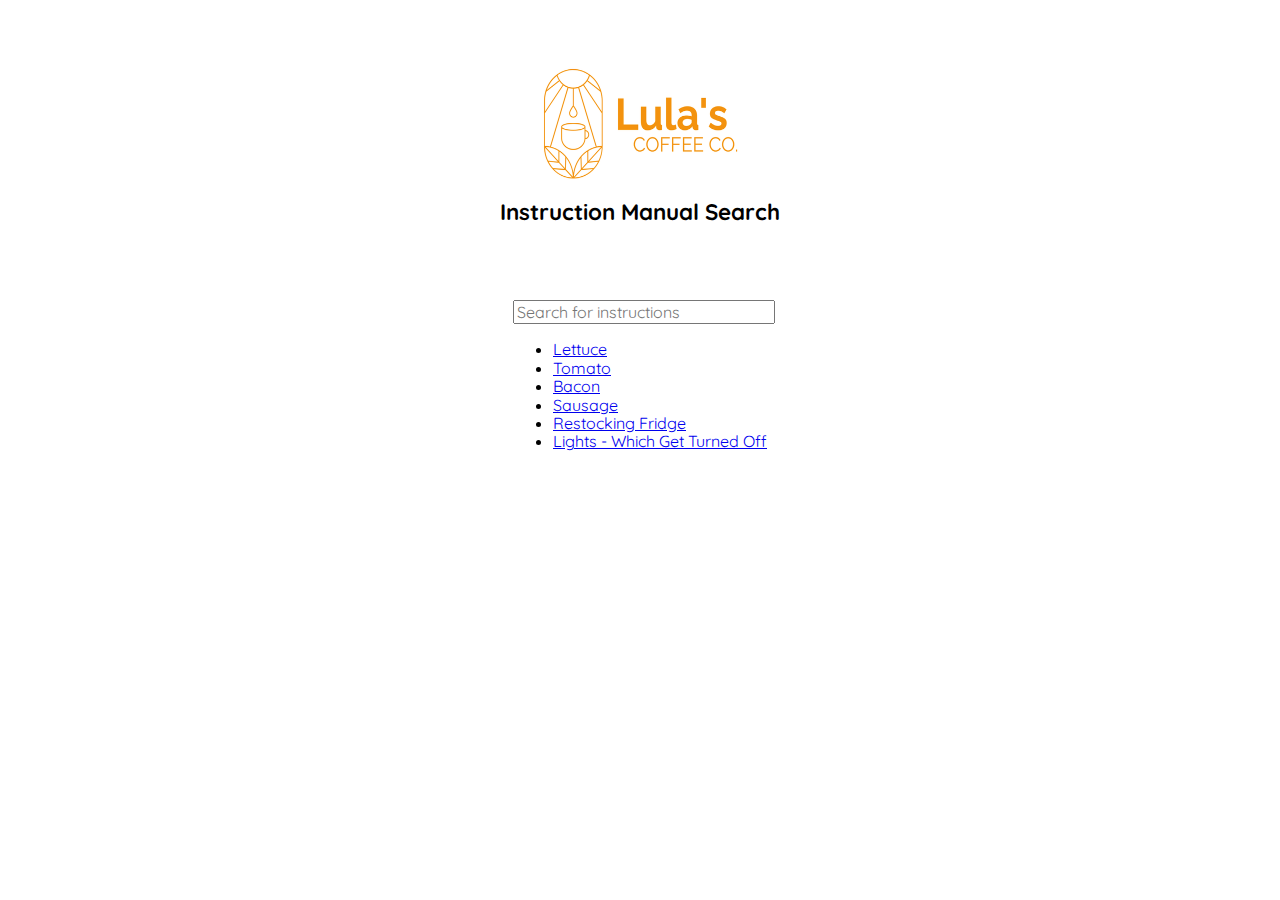
<file: index.html>
<!--HTML5 Boilerplate found here: https://www.freecodecamp.org/news/basic-html5-template-boilerplate-code-example/-->
<!DOCTYPE html>
<html lang="en">

<head>
  <meta charset="UTF-8">
  <meta name="viewport" content="width=device-width, initial-scale=1.0">
  <meta http-equiv="X-UA-Compatible" content="ie=edge">
  <title>Lula's Process Documentation Manual Search</title>
  <link rel="preconnect" href="https://fonts.googleapis.com">
  <link rel="preconnect" href="https://fonts.gstatic.com" crossorigin>
  <link href="https://fonts.googleapis.com/css2?family=Fira+Sans&family=Lora:wght@400;600;700&family=Montserrat:wght@400;700&family=Permanent+Marker&family=Quicksand&display=swap" rel="stylesheet">
  <link rel="stylesheet" href="css/normalize.css">
  <link rel="stylesheet" href="css/main.css">
  <script src="script.js"></script>
</head>

<body>
  

 
  <header>
   <img src="Transparent pms137_1670558985.webp" alt="Lula's logo">
   <h1>Instruction Manual Search</h1>
  </header>

  <main>
    <input type="text" id="myInput" onkeyup="myFunction()" placeholder="Search for instructions" title="Search for instructions">

    <ul id="searchList">
        <li><a href="instruction-pages/lettuce.html">Lettuce</a></li>
        <li><a href="#">Tomato</a></li>
        <li><a href="#">Bacon</a></li>
        <li><a href="instruction-pages/sausage.html">Sausage</a></li>
        <li><a href="#">Restocking Fridge</a></li>
        <li><a href="instruction-pages/lights-turned-off.html">Lights - Which Get Turned Off</a></li>
    </ul>
  </main>

  <footer>

  
  </footer>
</body>

</html>
</file>
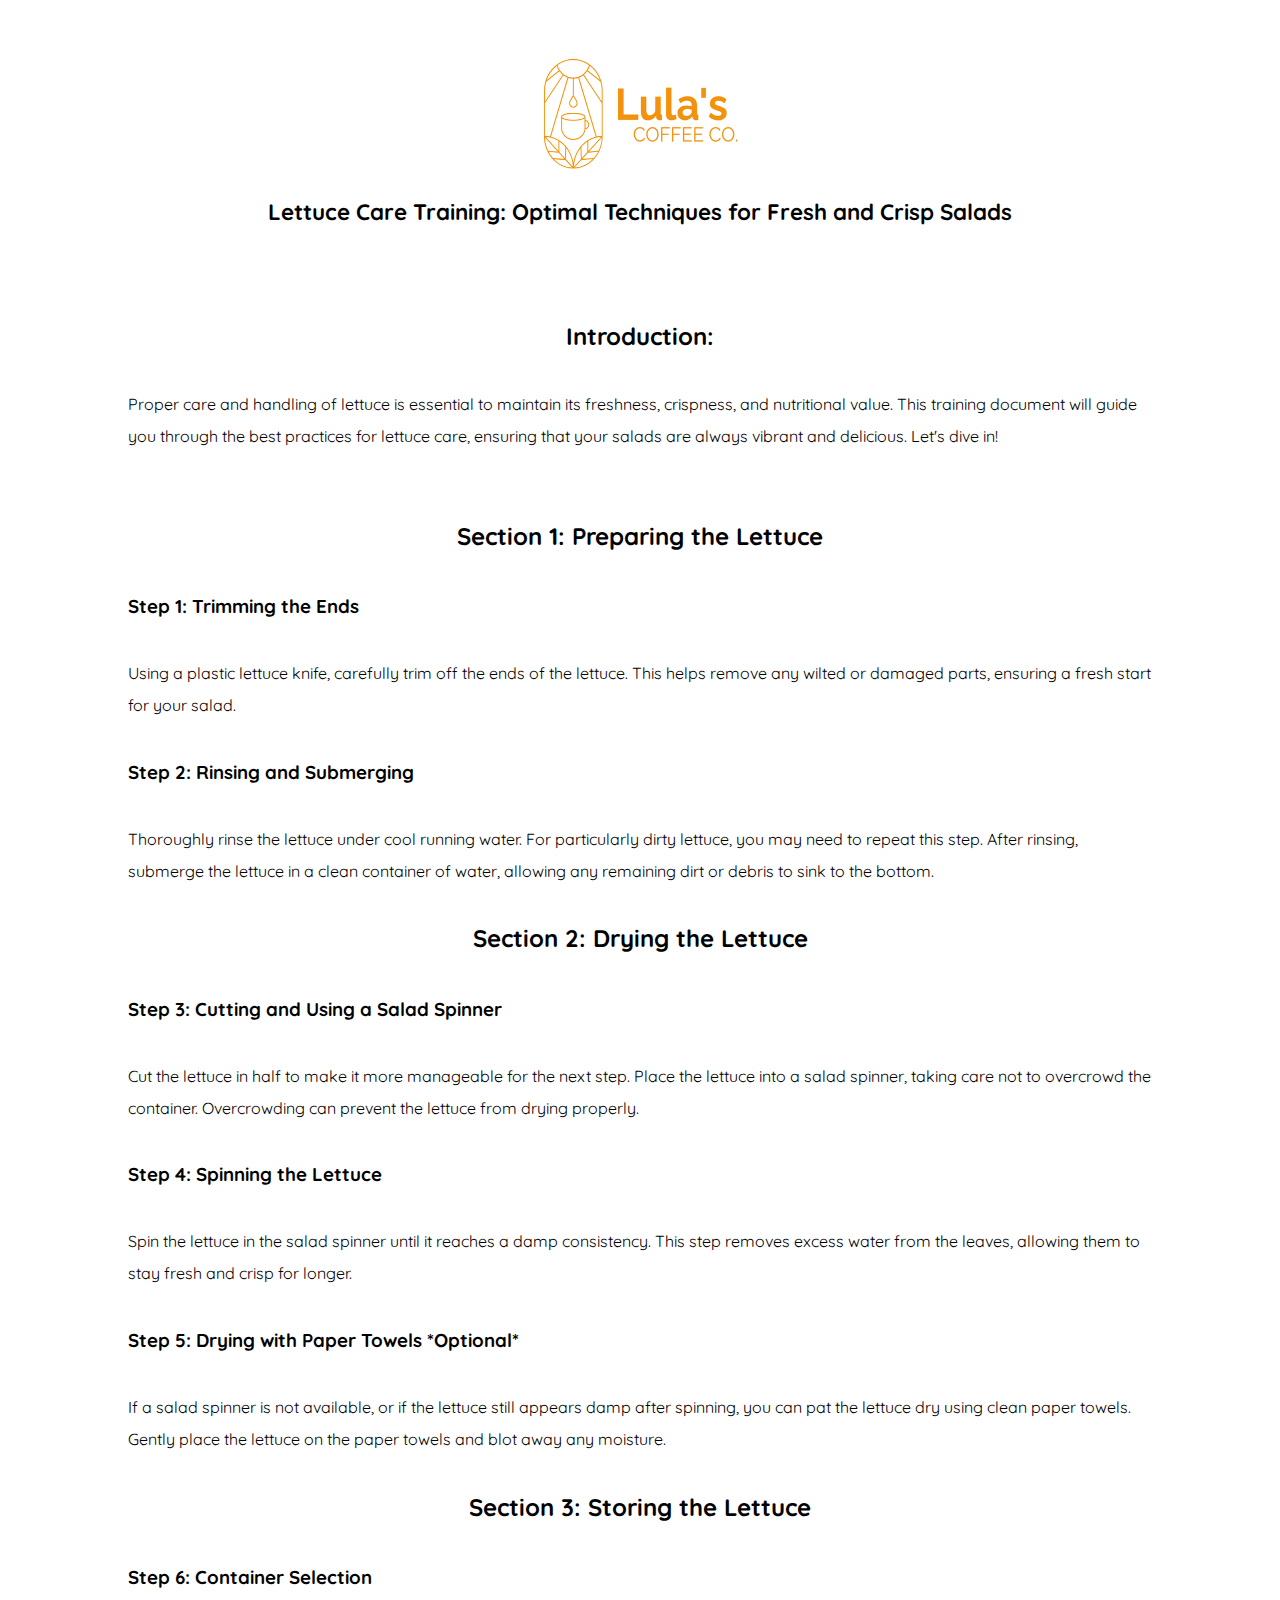
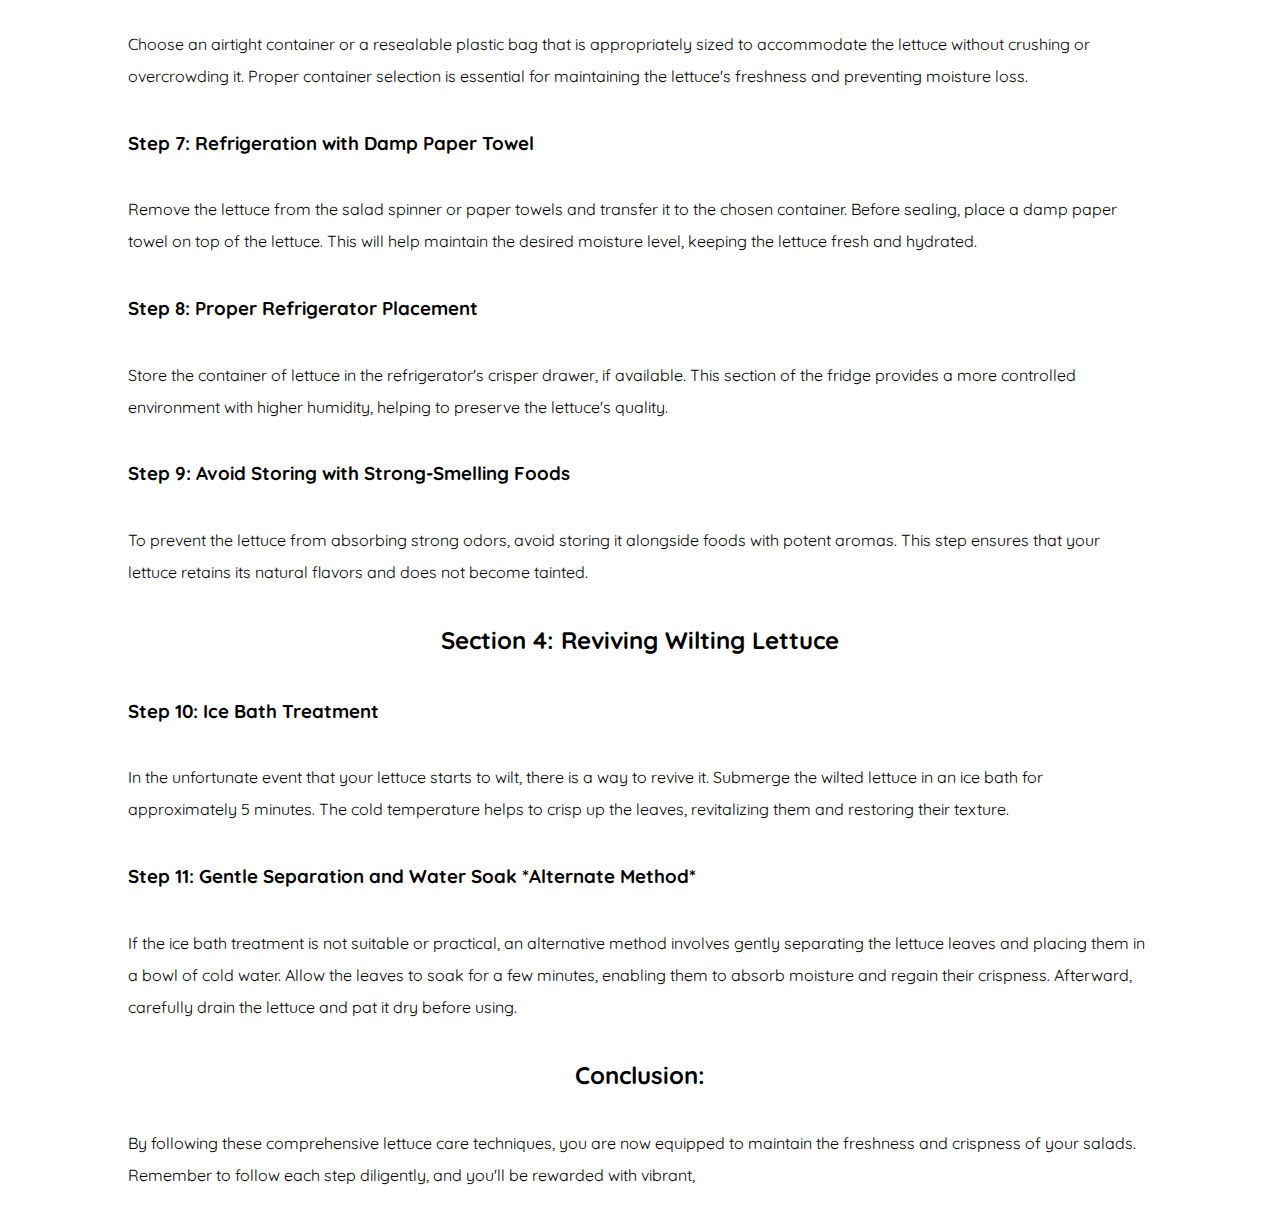
<file: instruction-pages/lettuce.html>
<!DOCTYPE html>
<html lang="en">

<head>
  <meta charset="UTF-8">
  <meta name="viewport" content="width=device-width, initial-scale=1.0">
  <meta http-equiv="X-UA-Compatible" content="ie=edge">
  <title>Lula's Process Documentation Manual Search</title>
  <link rel="preconnect" href="https://fonts.googleapis.com">
  <link rel="preconnect" href="https://fonts.gstatic.com" crossorigin>
  <link href="https://fonts.googleapis.com/css2?family=Fira+Sans&family=Lora:wght@400;600;700&family=Montserrat:wght@400;700&family=Permanent+Marker&family=Quicksand&display=swap" rel="stylesheet">
  <link rel="stylesheet" href="../css/normalize.css">
  <link rel="stylesheet" href="../css/main.css">
  <script src="../script.js"></script>
</head>
<div class = "lettuce">
  <header>
    <a href="../index.html"><img src="../Transparent pms137_1670558985.webp" alt="Lula's logo"></a>
<h1>Lettuce Care Training: Optimal Techniques for Fresh and Crisp Salads</h1>
</header>
<h2>Introduction:</h2>
<p>Proper care and handling of lettuce is essential to maintain its freshness, crispness, and nutritional value. This training document will guide you through the best practices for lettuce care, ensuring that your salads are always vibrant and delicious. Let's dive in!
</p>
<br>
<h2>Section 1: Preparing the Lettuce</h2>
<h3>Step 1: Trimming the Ends</h3>
<p>Using a plastic lettuce knife, carefully trim off the ends of the lettuce. This helps remove any wilted or damaged parts, ensuring a fresh start for your salad.</p>
<h3>Step 2: Rinsing and Submerging</h3>
<p>Thoroughly rinse the lettuce under cool running water. For particularly dirty lettuce, you may need to repeat this step. After rinsing, submerge the lettuce in a clean container of water, allowing any remaining dirt or debris to sink to the bottom.</p>
<h2>Section 2: Drying the Lettuce</h2>
<h3>Step 3: Cutting and Using a Salad Spinner</h3>
<p>Cut the lettuce in half to make it more manageable for the next step. Place the lettuce into a salad spinner, taking care not to overcrowd the container. Overcrowding can prevent the lettuce from drying properly.</p>
<h3>Step 4: Spinning the Lettuce</h3>
<p>Spin the lettuce in the salad spinner until it reaches a damp consistency. This step removes excess water from the leaves, allowing them to stay fresh and crisp for longer.
</p>
<h3>Step 5: Drying with Paper Towels *Optional*</h3>
<p>If a salad spinner is not available, or if the lettuce still appears damp after spinning, you can pat the lettuce dry using clean paper towels. Gently place the lettuce on the paper towels and blot away any moisture.</p>
<h2>Section 3: Storing the Lettuce</h2>
<h3>Step 6: Container Selection</h3>
<p>Choose an airtight container or a resealable plastic bag that is appropriately sized to accommodate the lettuce without crushing or overcrowding it. Proper container selection is essential for maintaining the lettuce's freshness and preventing moisture loss.</p>
<h3>Step 7: Refrigeration with Damp Paper Towel</h3>
<p>Remove the lettuce from the salad spinner or paper towels and transfer it to the chosen container. Before sealing, place a damp paper towel on top of the lettuce. This will help maintain the desired moisture level, keeping the lettuce fresh and hydrated.</p>
<h3>Step 8: Proper Refrigerator Placement</h3>
<p>Store the container of lettuce in the refrigerator's crisper drawer, if available. This section of the fridge provides a more controlled environment with higher humidity, helping to preserve the lettuce's quality.</p>
<h3>Step 9: Avoid Storing with Strong-Smelling Foods</h3>
<p>To prevent the lettuce from absorbing strong odors, avoid storing it alongside foods with potent aromas. This step ensures that your lettuce retains its natural flavors and does not become tainted.</p>
<h2>Section 4: Reviving Wilting Lettuce</h2>
<h3>Step 10: Ice Bath Treatment</h3>
<p>In the unfortunate event that your lettuce starts to wilt, there is a way to revive it. Submerge the wilted lettuce in an ice bath for approximately 5 minutes. The cold temperature helps to crisp up the leaves, revitalizing them and restoring their texture.</p>
<h3>Step 11: Gentle Separation and Water Soak *Alternate Method*</h3>
<p>If the ice bath treatment is not suitable or practical, an alternative method involves gently separating the lettuce leaves and placing them in a bowl of cold water. Allow the leaves to soak for a few minutes, enabling them to absorb moisture and regain their crispness. Afterward, carefully drain the lettuce and pat it dry before using.</p>
<h2>Conclusion:</h2>
<p>By following these comprehensive lettuce care techniques, you are now equipped to maintain the freshness and crispness of your salads. Remember to follow each step diligently, and you'll be rewarded with vibrant,</p>
</div>
</file>
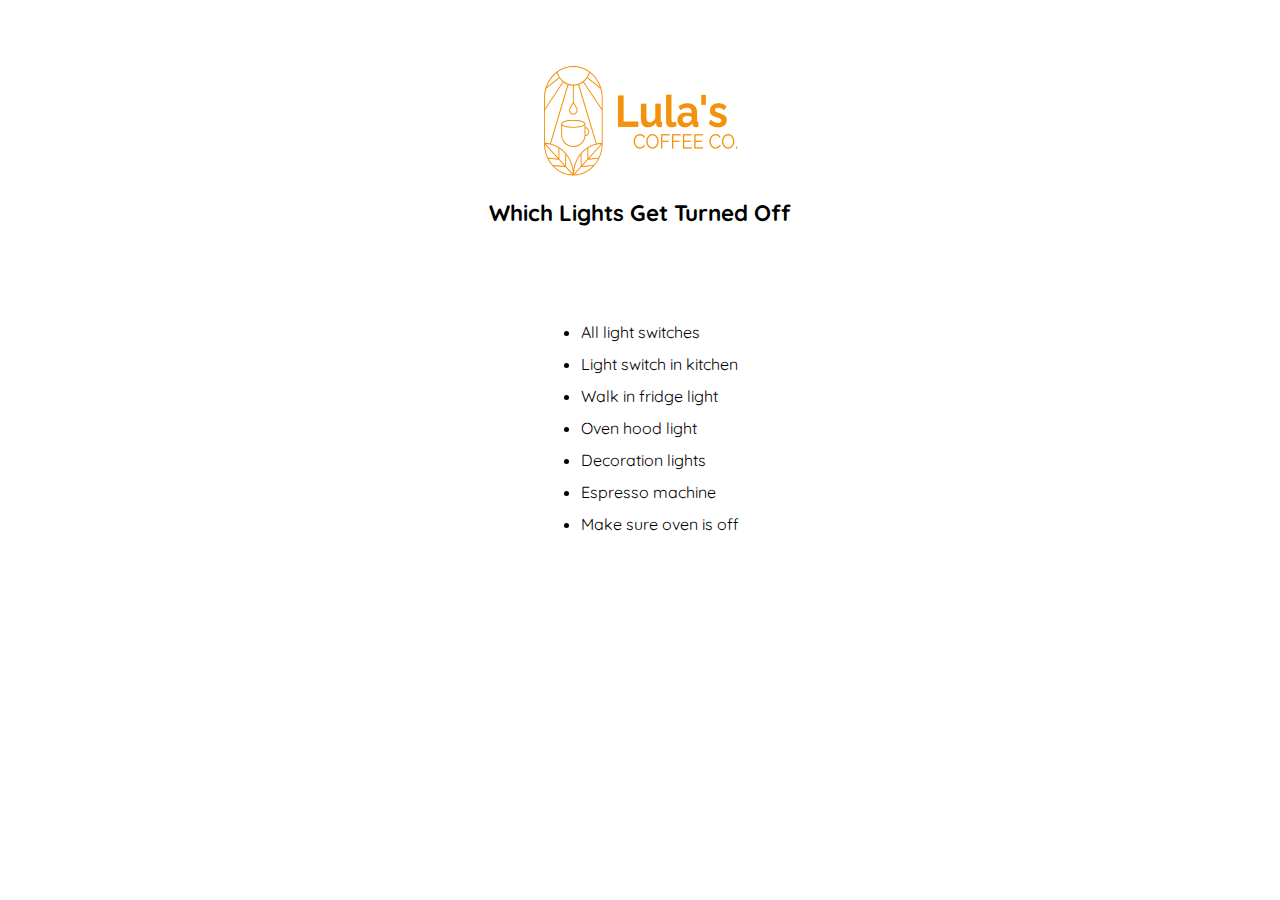
<file: instruction-pages/lights-turned-off.html>
<!DOCTYPE html>
<html lang="en">

<head>
  <meta charset="UTF-8">
  <meta name="viewport" content="width=device-width, initial-scale=1.0">
  <meta http-equiv="X-UA-Compatible" content="ie=edge">
  <title>Lula's Process Documentation Manual Search</title>
  <link rel="preconnect" href="https://fonts.googleapis.com">
  <link rel="preconnect" href="https://fonts.gstatic.com" crossorigin>
  <link href="https://fonts.googleapis.com/css2?family=Fira+Sans&family=Lora:wght@400;600;700&family=Montserrat:wght@400;700&family=Permanent+Marker&family=Quicksand&display=swap" rel="stylesheet">
  <link rel="stylesheet" href="../css/normalize.css">
  <link rel="stylesheet" href="../css/main.css">
  <script src="../script.js"></script>
</head>
<div class = "lights-turned-off">
  <header>
<a href="../index.html"><img src="../Transparent pms137_1670558985.webp" alt="Lula's logo"></a>
<h1>Which Lights Get Turned Off</h1>
</header>
<ul>
  <li>All light switches</li>
  <li>Light switch in kitchen</li>
  <li>Walk in fridge light</li>
  <li>Oven hood light</li>
  <li>Decoration lights</li>
  <li>Espresso machine</li>
  <li>Make sure oven is off</li>
</ul>


</div>
</file>
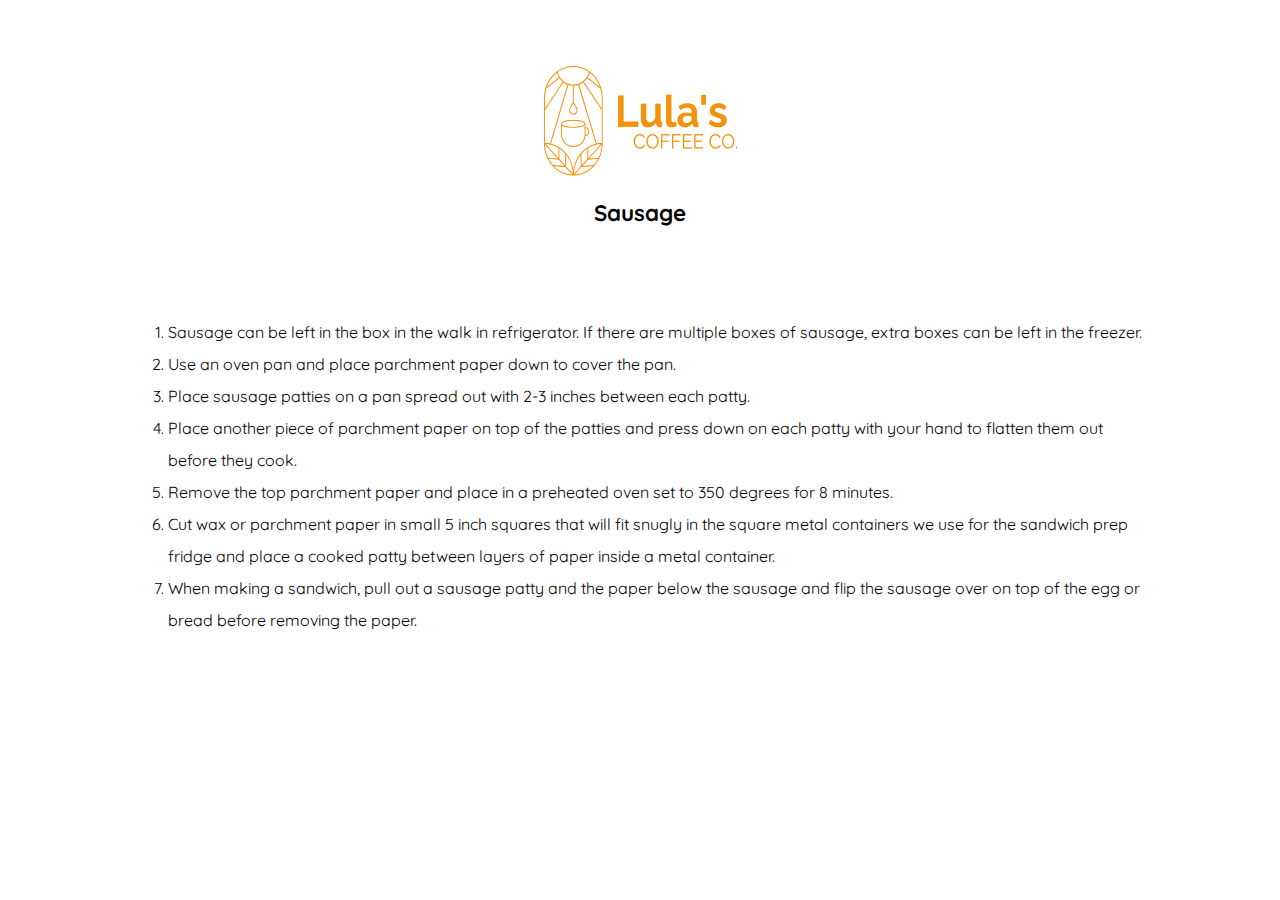
<file: instruction-pages/sausage.html>
<!DOCTYPE html>
<html lang="en">

<head>
  <meta charset="UTF-8">
  <meta name="viewport" content="width=device-width, initial-scale=1.0">
  <meta http-equiv="X-UA-Compatible" content="ie=edge">
  <title>Lula's Process Documentation Manual Search</title>
  <link rel="preconnect" href="https://fonts.googleapis.com">
  <link rel="preconnect" href="https://fonts.gstatic.com" crossorigin>
  <link href="https://fonts.googleapis.com/css2?family=Fira+Sans&family=Lora:wght@400;600;700&family=Montserrat:wght@400;700&family=Permanent+Marker&family=Quicksand&display=swap" rel="stylesheet">
  <link rel="stylesheet" href="../css/normalize.css">
  <link rel="stylesheet" href="../css/main.css">
  <script src="../script.js"></script>
</head>
<div class = "sausage">
  <header>
    <a href="../index.html"><img src="../Transparent pms137_1670558985.webp" alt="Lula's logo"></a>
<h1>Sausage</h1>
</header>
<ol>
  <li>Sausage can be left in the box in the walk in refrigerator. If there are multiple boxes of sausage, extra boxes can be left in the freezer.</li>
  <li>Use an oven pan and place parchment paper down to cover the pan.</li>
  <li>Place sausage patties on a pan spread out with 2-3 inches between each patty.</li>
  <li>Place another piece of parchment paper on top of the patties and press down on each
    patty with your hand to flatten them out before they cook.</li>
  <li>Remove the top parchment paper and place in a preheated oven set to 350 degrees for
    8 minutes.</li>
  <li>Cut wax or parchment paper in small 5 inch squares that will fit snugly in the square
    metal containers we use for the sandwich prep fridge and place a cooked patty between
    layers of paper inside a metal container.</li>
  <li>When making a sandwich, pull out a sausage patty and the paper below the sausage
    and flip the sausage over on top of the egg or bread before removing the paper.</li>
</ol>


</div>
</file>
<file: css/main.css>
html {
    color: #000000;
    background: #ffffff;
    font-size: 1em;
    font-family: 'Quicksand', sans-serif;
}

body {
    display: flex;
    flex-direction: column;
    justify-content: center;
    align-items: center;
}

img {
    width: 200px;
    height: 125px;
    display: flex;
    flex-direction: column;
    justify-content: center;
    align-items: center;
}

header {
    
    display: flex;
    flex-direction: column;
    justify-content: center;
    align-items: center;
    width: 100%;
    height: 200px;
    padding: 15px;
    font-size: 0.70em;
}

input {
    width: 100%;
}

.lettuce, .sausage, .lights-turned-off{
   background-color: #ffffff;
   display: flex;
    flex-direction: column;
    justify-content: center;
    /*align-items: center;*/
    width: 80%;
    height: 100%;
    line-height: 2em;
}

.lettuce h1 {
    line-height: 40px;
}

.lettuce h2, h1{
    text-align: center;
    
}

.lettuce header {
    padding: 50px 0;
}
  
.lights-turned-off {
    display: flex;
    justify-content: center;
    align-items: center;

}

@media (min-width: 768px) {
  body {
    display: flex;
    flex-direction: column;
    justify-content: center;
    align-items: center;
  }
}

@media (min-width: 1200px) {
    body {
        display: flex;
        flex-direction: column;
        justify-content: center;
        align-items: center;
        
    }

    header {
        display: flex;
        flex-direction: column;
        padding: 50px 0;
        
        
    }


    .lettuce {
        display: flex;
        width: 80%;
      
    }

    .lettuce h1 {
        line-height: 2em;
        /*width: 80%;*/
        font-size: 2em;
    }



    input {
        width: 100%;
    }


}
</file>
